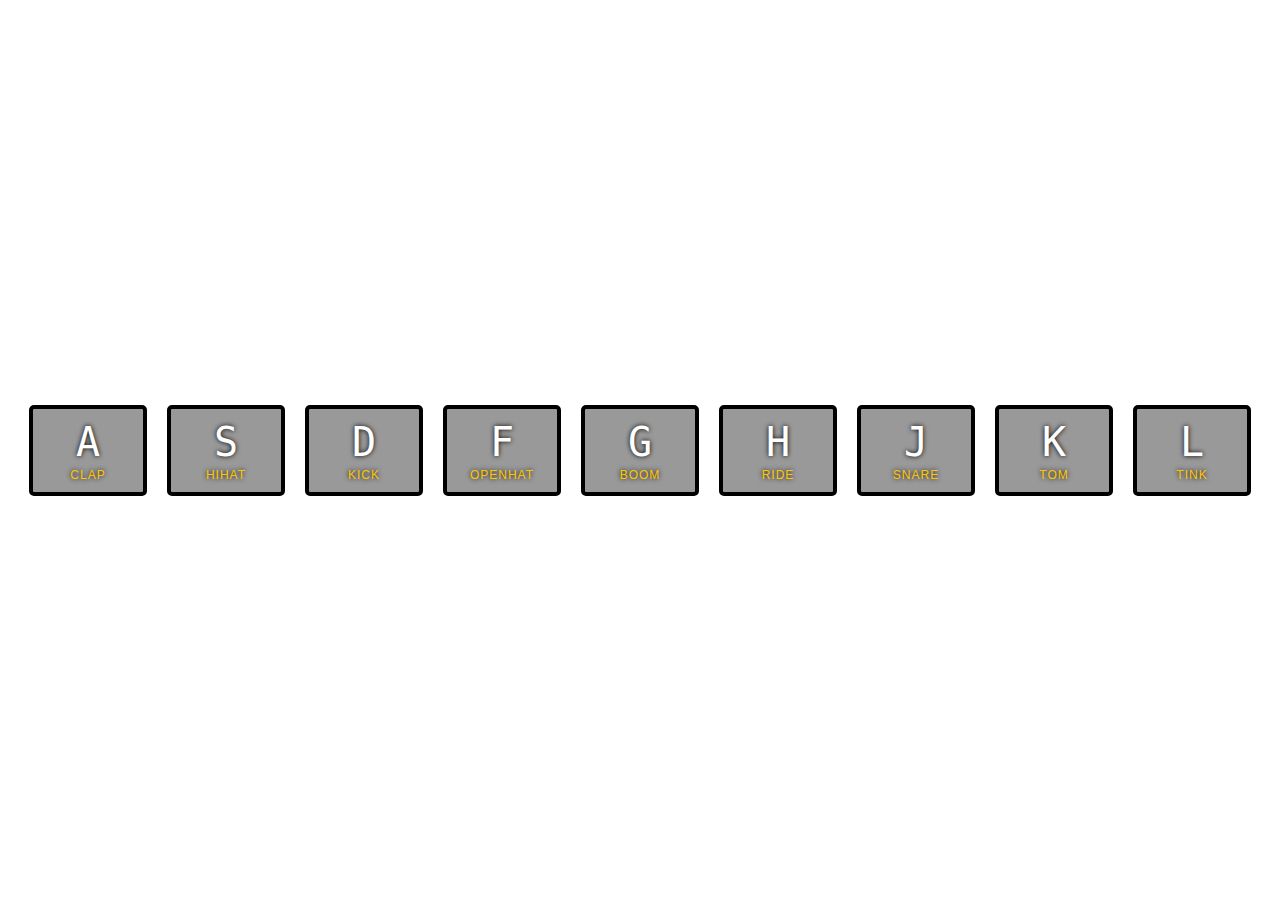
<file: 01 - JavaScript Drum Kit/index.html>
<!DOCTYPE html>
<html lang="en">

<head>
    <meta charset="UTF-8">
    <meta name="viewport" content="width=device-width, initial-scale=1.0">
    <meta http-equiv="X-UA-Compatible" content="ie=edge">
    <link rel="stylesheet" href="style.css">
    <title>JS Drum Kit</title>
</head>

<body>

    <div class="keys">
        <div data-key="65" class="key"><kbd>A</kbd>
            <span class="sound">clap</span>
        </div>

        <div data-key="83" class="key"><kbd>S</kbd>
            <span class="sound">hihat</span>
        </div>
        <div data-key="68" class="key"><kbd>D</kbd>
            <span class="sound">kick</span>
        </div>

        <div data-key="70" class="key"><kbd>F</kbd>
            <span class="sound">openhat</span>
        </div>

        <div data-key="71" class="key"><kbd>G</kbd>
            <span class="sound">boom</span>
        </div>

        <div data-key="72" class="key"><kbd>H</kbd>
            <span class="sound">ride</span>
        </div>

        <div data-key="74" class="key"><kbd>J</kbd>
            <span class="sound">snare</span>
        </div>

        <div data-key="75" class="key"><kbd>K</kbd>
            <span class="sound">tom</span>
        </div>

        <div data-key="76" class="key"><kbd>L</kbd>
            <span class="sound">tink</span>
        </div>

    </div>

    <audio data-key="65" src="sounds/clap.wav"></audio>
    <audio data-key="83" src="sounds/hihat.wav"></audio>
    <audio data-key="68" src="sounds/kick.wav"></audio>
    <audio data-key="70" src="sounds/openhat.wav"></audio>
    <audio data-key="71" src="sounds/boom.wav"></audio>
    <audio data-key="72" src="sounds/ride.wav"></audio>
    <audio data-key="74" src="sounds/snare.wav"></audio>
    <audio data-key="75" src="sounds/tom.wav"></audio>
    <audio data-key="76" src="sounds/tink.wav"></audio>


    <script>
        function playSound(e) {
            const audio = document.querySelector(`audio[data-key="${e.keyCode}"]`);
            const key = document.querySelector(`.key[data-key="${e.keyCode}"]`);
            if (!audio) return;
            key.classList.add('playing');
            audio.currentTime = 0;
            audio.play();
        };

        function removeTransition(e) {
            if (e.propertyName !== 'transform') return;
            this.classList.remove('playing');
        }

        const keys = document.querySelectorAll('.key');
        keys.forEach(key => key.addEventListener('transitionend', removeTransition));

        window.addEventListener('keydown', playSound);
    </script>

</body>

</html>
</file>
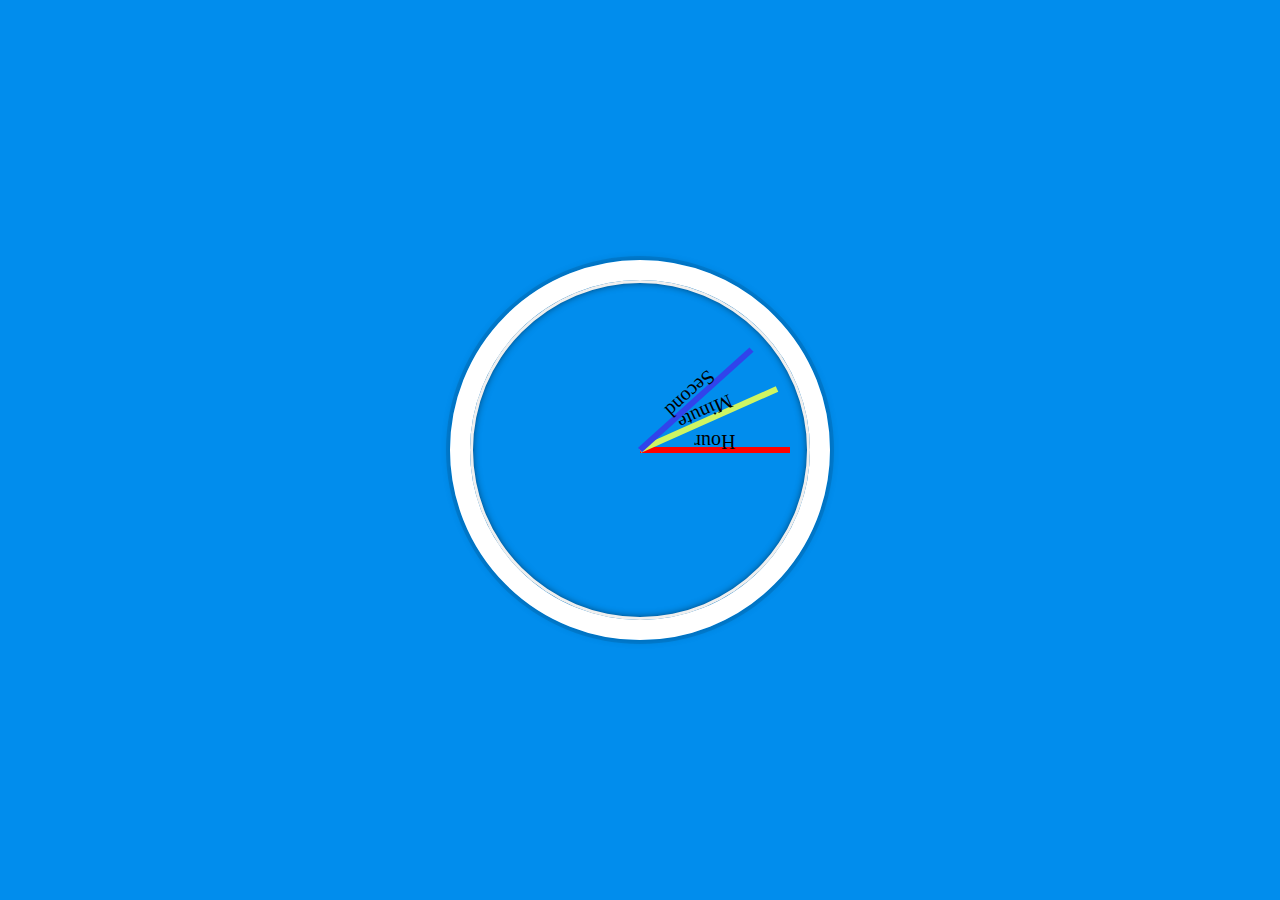
<file: 02 - JS and CSS Clock/index.html>
<!DOCTYPE html>
<html lang="en">

<head>
    <meta charset="UTF-8">
    <meta name="viewport" content="width=device-width, initial-scale=1.0">
    <meta http-equiv="X-UA-Compatible" content="ie=edge">
    <link rel="stylesheet" href="style.css">
    <title>CSS Clock</title>
</head>

<body>
    <div class="clock">
        <div class="clock-face">
            <div class="hand hour-hand">Hour</div>
            <div class="hand min-hand">Minute</div>
            <div class="hand second-hand">Second</div>
        </div>
    </div>

    <script>
        const secondHand = document.querySelector('.second-hand');
        const minHand = document.querySelector('.min-hand');
        const hourHand = document.querySelector('.hour-hand');

        function setDate() {
            const now = new Date();
            const seconds = now.getSeconds();
            const secondsDegrees = ((seconds / 60) * 360) + 90;
            secondHand.style.transform = `rotate(${secondsDegrees}deg)`;

            const mins = now.getMinutes();
            const minsDegrees = ((mins / 60) * 360) + 90;
            minHand.style.transform = `rotate(${minsDegrees}deg)`;

            const hours = now.getHours();
            const hoursDegrees = ((hours / 12) * 360) + 90;
            hourHand.style.transform = `rotate(${hoursDegrees}deg)`;

        };

        setInterval(setDate, 1000);
        setDate();
    </script>

</body>

</html>
</file>
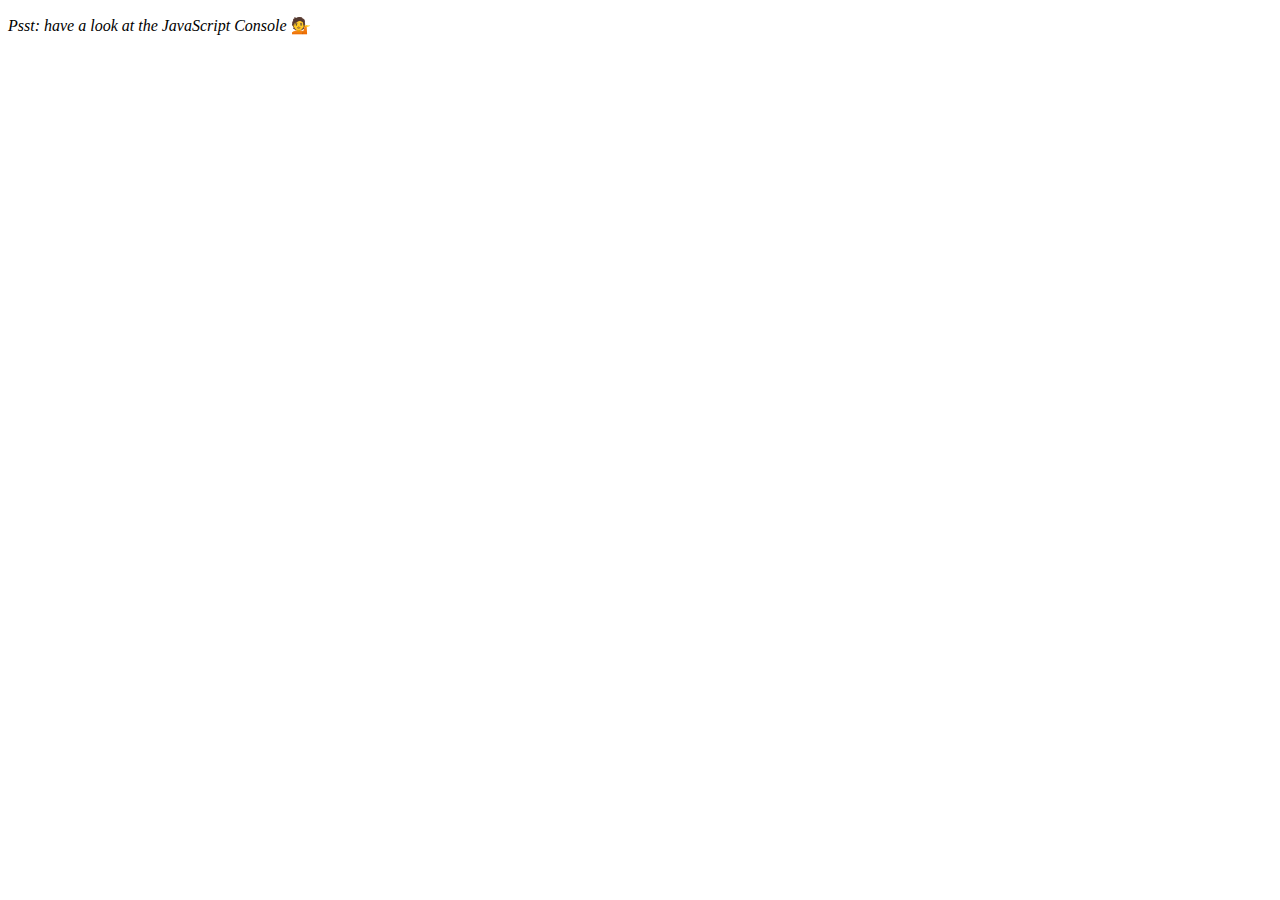
<file: 04 - Array Cardio Day 1/index.html>
<!DOCTYPE html>
<html lang="en">
<head>
  <meta charset="UTF-8">
  <title>Array Cardio 💪</title>
</head>
<body>
  <p><em>Psst: have a look at the JavaScript Console</em> 💁</p>
  <script>
    // Get your shorts on - this is an array workout!
    // ## Array Cardio Day 1

    // Some data we can work with

    const inventors = [
      { first: 'Albert', last: 'Einstein', year: 1879, passed: 1955 },
      { first: 'Isaac', last: 'Newton', year: 1643, passed: 1727 },
      { first: 'Galileo', last: 'Galilei', year: 1564, passed: 1642 },
      { first: 'Marie', last: 'Curie', year: 1867, passed: 1934 },
      { first: 'Johannes', last: 'Kepler', year: 1571, passed: 1630 },
      { first: 'Nicolaus', last: 'Copernicus', year: 1473, passed: 1543 },
      { first: 'Max', last: 'Planck', year: 1858, passed: 1947 },
      { first: 'Katherine', last: 'Blodgett', year: 1898, passed: 1979 },
      { first: 'Ada', last: 'Lovelace', year: 1815, passed: 1852 },
      { first: 'Sarah E.', last: 'Goode', year: 1855, passed: 1905 },
      { first: 'Lise', last: 'Meitner', year: 1878, passed: 1968 },
      { first: 'Hanna', last: 'Hammarström', year: 1829, passed: 1909 }
    ];

    const people = ['Beck, Glenn', 'Becker, Carl', 'Beckett, Samuel', 'Beddoes, Mick', 'Beecher, Henry', 'Beethoven, Ludwig', 'Begin, Menachem', 'Belloc, Hilaire', 'Bellow, Saul', 'Benchley, Robert', 'Benenson, Peter', 'Ben-Gurion, David', 'Benjamin, Walter', 'Benn, Tony', 'Bennington, Chester', 'Benson, Leana', 'Bent, Silas', 'Bentsen, Lloyd', 'Berger, Ric', 'Bergman, Ingmar', 'Berio, Luciano', 'Berle, Milton', 'Berlin, Irving', 'Berne, Eric', 'Bernhard, Sandra', 'Berra, Yogi', 'Berry, Halle', 'Berry, Wendell', 'Bethea, Erin', 'Bevan, Aneurin', 'Bevel, Ken', 'Biden, Joseph', 'Bierce, Ambrose', 'Biko, Steve', 'Billings, Josh', 'Biondo, Frank', 'Birrell, Augustine', 'Black, Elk', 'Blair, Robert', 'Blair, Tony', 'Blake, William'];

    // Array.prototype.filter()
    // 1. Filter the list of inventors for those who were born in the 1500's
    const fifteen = inventors.filter(inventor => (inventor.year >= 1500 && inventor.year < 1600));
    console.table(fifteen);
    
    // Array.prototype.map()
    // 2. Give us an array of the inventors' first and last names
    const fullNames = inventors.map(inventor => `${inventor.first} ${inventor.last}`);
    console.log(fullNames);
    
    // Array.prototype.sort()
    // 3. Sort the inventors by birthdate, oldest to youngest

    // const ordered = inventors.sort(function(a, b) {
    //     if(a.year > b.year) {
    //         return 1;
    //     }else{
    //         return -1;
    //     }
    // });

    const ordered = inventors.sort((a, b) => a.year > b.year ? 1 : -1);
    console.table(ordered);
    
    // Array.prototype.reduce()
    // 4. How many years did all the inventors live?

    const totalYears = inventors.reduce((total, inventor) => {
        return total + (inventor.passed - inventor.year);
    }, 0);

    console.log(totalYears);
    
    // 5. Sort the inventors by years lived

    const oldest = inventors.sort(function(a, b) {
        const lastGuy = a.passed - a.year;
        const nextGuy = b.passed - b.year;
        return lastGuy > nextGuy ? 1 : -1;
    });
    console.table(oldest);
    
    // 6. create a list of Boulevards in Paris that contain 'de' anywhere in the name
    // https://en.wikipedia.org/wiki/Category:Boulevards_in_Paris

    // const category = document.querySelector('.mw-category');
    // const links = Array.from(category.querySelectorAll('a'));

    // const de = links
    //     .map(link => link.textContent)
    //     .filter(screenName => streetName.includes('de'));

    // 7. sort Exercise
    // Sort the people alphabetically by last name

    const alpha = people.sort( (lastOne, nextOne) => {
        const [aLast, aFirst] = lastOne.split(', ');
        const [bLast, bFirst] = lastOne.split(', ');
        return aLast > bLast ? 1 : -1;
        
    });
    console.log(alpha);

    // 8. Reduce Exercise
    // Sum up the instances of each of these

    const data = ['car', 'car', 'truck', 'truck', 'bike', 'walk', 'car', 'van', 'bike', 'walk', 'car', 'van', 'car', 'truck' ];

    const transportation = data.reduce((obj, item) => {
        if(!obj[item]){
            obj[item] =0;
        }
        obj[item]++;
    return obj;
    },{});
    
    console.log(transportation);
    

  </script>
</body>
</html>
</file>
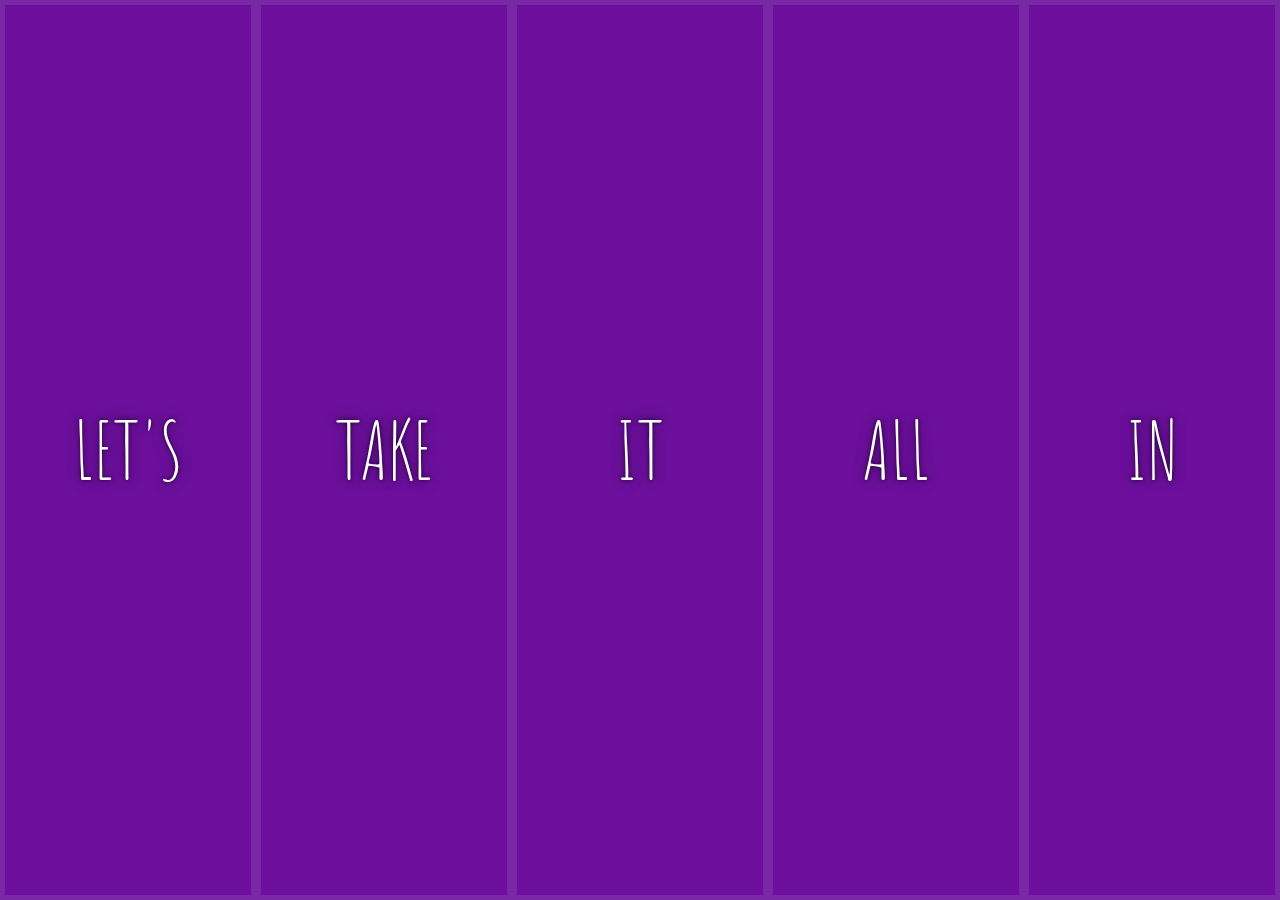
<file: 05 - Flex Panel Gallery/index.html>
<!DOCTYPE html>
<html lang="en">
<head>
  <meta charset="UTF-8">
  <title>Flex Panels 💪</title>
  <link href='https://fonts.googleapis.com/css?family=Amatic+SC' rel='stylesheet' type='text/css'>
</head>
<body>
  <style>
    html {
      box-sizing: border-box;
      background:#ffc600;
      font-family:'helvetica neue';
      font-size: 20px;
      font-weight: 200;
    }
    body {
      margin: 0;
    }
    *, *:before, *:after {
      box-sizing: inherit;
    }

    .panels {
      min-height:100vh;
      overflow: hidden;
      display: flex;
    }

    .panel {
      background:#6B0F9C;
      box-shadow:inset 0 0 0 5px rgba(255,255,255,0.1);
      color:white;
      text-align: center;
      align-items:center;
      /* Safari transitionend event.propertyName === flex */
      /* Chrome + FF transitionend event.propertyName === flex-grow */
      transition:
        font-size 0.7s cubic-bezier(0.61,-0.19, 0.7,-0.11),
        flex 0.7s cubic-bezier(0.61,-0.19, 0.7,-0.11),
        background 0.2s;
      font-size: 20px;
      background-size:cover;
      background-position:center;
      flex: 1;
      justify-content: center;
      align-items: center;
      display: flex;
      flex-direction: column;
    }


    .panel1 { background-image:url(https://source.unsplash.com/gYl-UtwNg_I/1500x1500); }
    .panel2 { background-image:url(https://source.unsplash.com/rFKUFzjPYiQ/1500x1500); }
    .panel3 { background-image:url(https://images.unsplash.com/photo-1465188162913-8fb5709d6d57?ixlib=rb-0.3.5&q=80&fm=jpg&crop=faces&cs=tinysrgb&w=1500&h=1500&fit=crop&s=967e8a713a4e395260793fc8c802901d); }
    .panel4 { background-image:url(https://source.unsplash.com/ITjiVXcwVng/1500x1500); }
    .panel5 { background-image:url(https://source.unsplash.com/3MNzGlQM7qs/1500x1500); }

    .panel > * {
      margin:0;
      width: 100%;
      transition:transform 0.5s;
      /* border: 1px solid red; */
      flex: 1 0 auto;
      display: flex;
      justify-content: center;
      align-items: center;
    }

    .panel > *:first-child { transform: translateY(-100%); }
    .panel.open-active > *:first-child { transform: translateY(0); }
    .panel > *:last-child { transform: translateY(100%); }
    .panel.open-active > *:last-child { transform: translateY(0); }

    .panel p {
      text-transform: uppercase;
      font-family: 'Amatic SC', cursive;
      text-shadow:0 0 4px rgba(0, 0, 0, 0.72), 0 0 14px rgba(0, 0, 0, 0.45);
      font-size: 2em;
    }
    .panel p:nth-child(2) {
      font-size: 4em;
    }

    .panel.open {
      flex: 5;
      font-size:40px;
    }

  </style>


  <div class="panels">
    <div class="panel panel1">
      <p>Hey</p>
      <p>Let's</p>
      <p>Dance</p>
    </div>
    <div class="panel panel2">
      <p>Give</p>
      <p>Take</p>
      <p>Receive</p>
    </div>
    <div class="panel panel3">
      <p>Experience</p>
      <p>It</p>
      <p>Today</p>
    </div>
    <div class="panel panel4">
      <p>Give</p>
      <p>All</p>
      <p>You can</p>
    </div>
    <div class="panel panel5">
      <p>Life</p>
      <p>In</p>
      <p>Motion</p>
    </div>
  </div>

  <script>
    const panels = document.querySelectorAll('.panel');

    function toggleOpen(){
      this.classList.toggle('open');
    }
    function toggleActive(e){
      if(e.propertyName.includes('flex')){
        this.classList.toggle('open-active');
      }
    }

    panels.forEach(panel => panel.addEventListener('click', toggleOpen));
    panels.forEach(panel => panel.addEventListener('transitionend', toggleActive));

  </script>



</body>
</html>
</file>
<file: 01 - JavaScript Drum Kit/style.css>
html {
    font-size: 10px;
    background: url(http://i.imgur.com/b9r5sEL.jpg) bottom center;
    background-size: cover;
  }
  body,html {
    margin: 0;
    padding: 0;
    font-family: sans-serif;
  }
  
  .keys {
    display: flex;
    flex: 1;
    min-height: 100vh;
    align-items: center;
    justify-content: center;
  }
  
  .key {
    border: .4rem solid black;
    border-radius: .5rem;
    margin: 1rem;
    font-size: 1.5rem;
    padding: 1rem .5rem;
    transition: all .07s ease;
    width: 10rem;
    text-align: center;
    color: white;
    background: rgba(0,0,0,0.4);
    text-shadow: 0 0 .5rem black;
  }
  
  .playing {
    transform: scale(1.1);
    border-color: #ffc600;
    box-shadow: 0 0 1rem #ffc600;
  }
  
  kbd {
    display: block;
    font-size: 4rem;
  }
  
  .sound {
    font-size: 1.2rem;
    text-transform: uppercase;
    letter-spacing: .1rem;
    color: #ffc600;
  }
</file>
<file: 02 - JS and CSS Clock/style.css>
html {
    background:#018DED;
    background-size:cover;
    font-family:'helvetica neue';
    text-align: center;
    font-size: 10px;
  }

  body {
    margin: 0;
    font-size: 2rem;
    display:flex;
    flex:1;
    min-height: 100vh;
    align-items: center;
  }

  .clock {
    width: 30rem;
    height: 30rem;
    border:20px solid white;
    border-radius:50%;
    margin:50px auto;
    position: relative;
    padding:2rem;
    box-shadow:
      0 0 0 4px rgba(0,0,0,0.1),
      inset 0 0 0 3px #EFEFEF,
      inset 0 0 10px black,
      0 0 10px rgba(0,0,0,0.2);
  }

  .clock-face {
    position: relative;
    width: 100%;
    height: 100%;
    transform: translateY(-3px); /* account for the height of the clock hands */
  }

  .hand {
    width:50%;
    height:6px;
    background:red;
    position: absolute;
    top:50%;
    transform-origin: 100%;
    transform: rotate(90deg);
    transition: all .05s;
    transition-timing-function: cubic-bezier(0.1, 2.7, 0.58, 1);
  }

  .min-hand {
    background: rgb(206, 245, 99);
  }

  .second-hand {
    background: rgb(49, 68, 235);
  }
</file>
